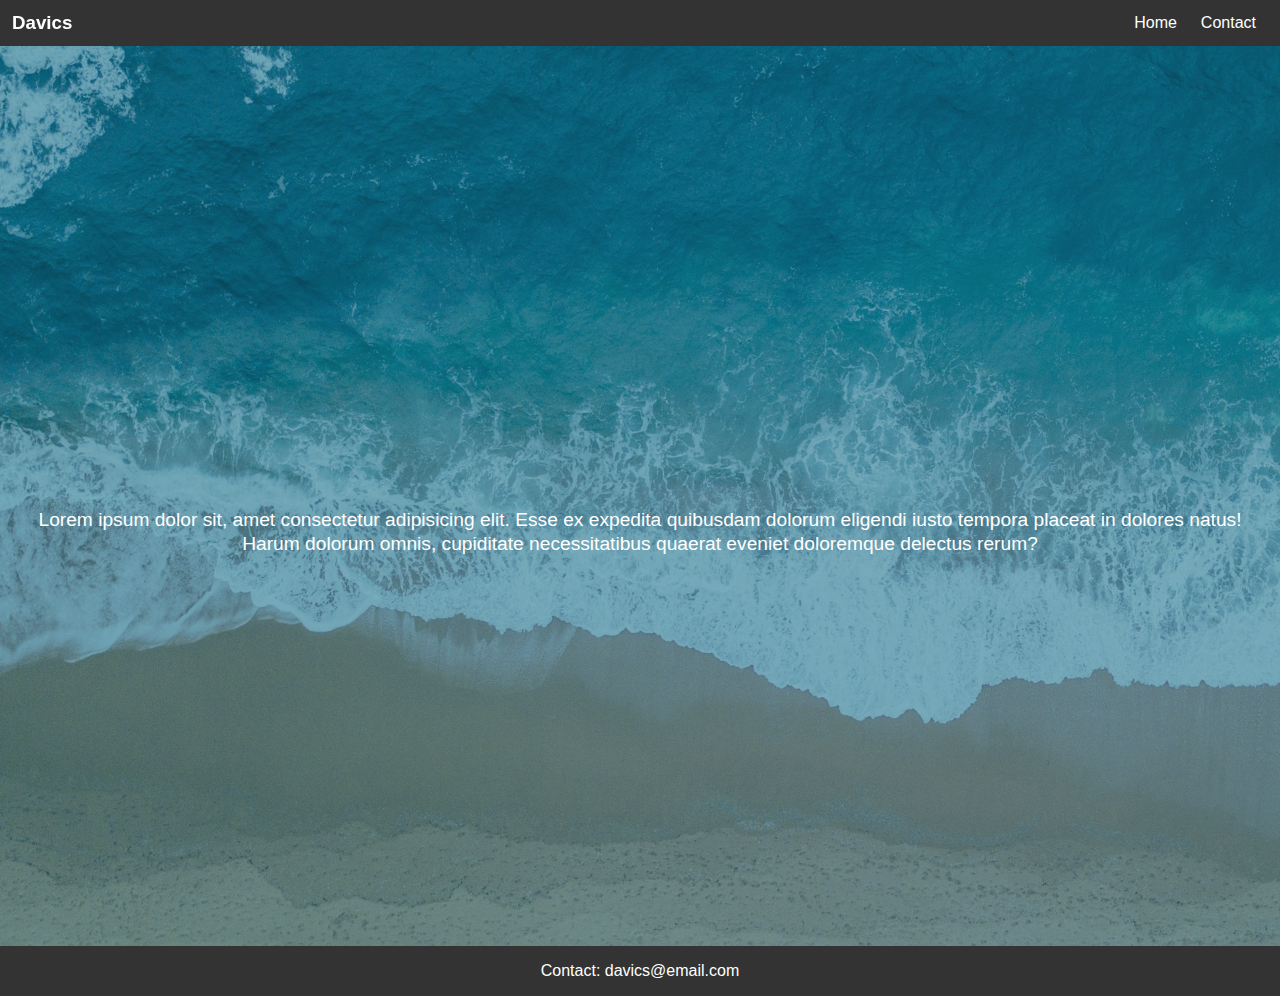
<file: index.html>
<!DOCTYPE html>
<html lang="en">
<head>
  <meta charset="UTF-8">
  <meta name="viewport" content="width=device-width, initial-scale=1.0">
  <meta http-equiv="X-UA-Compatible" content="ie=edge">
  <title>My website</title>
  <link rel="stylesheet" href="css/style.css" >
  <link rel="stylesheet" href="css/mobile.css" media="screen and (max-width:820px)">
</head>
<body>
  
<nav>
<h3>Davics</h1>  

  <ul>
    <li ><a href="#">Home</a></li>
    <li ><a href="contact.html">Contact</a></li>
  </ul>
</nav>

<header>

  <div class="container">

    <h1>Welcome To My Page </h1>

    <p>
      Lorem ipsum dolor sit, amet consectetur
       adipisicing elit. Esse ex expedita quibusdam 
       dolorum eligendi iusto tempora placeat in 
       dolores natus! Harum dolorum omnis, cupiditate 
      necessitatibus quaerat eveniet doloremque delectus rerum?
    </p>

  </div>
</header>


<!--
  footer
-->
<footer>
  <p>Contact: davics@email.com</p>
</footer>

</body>
</html>
</file>
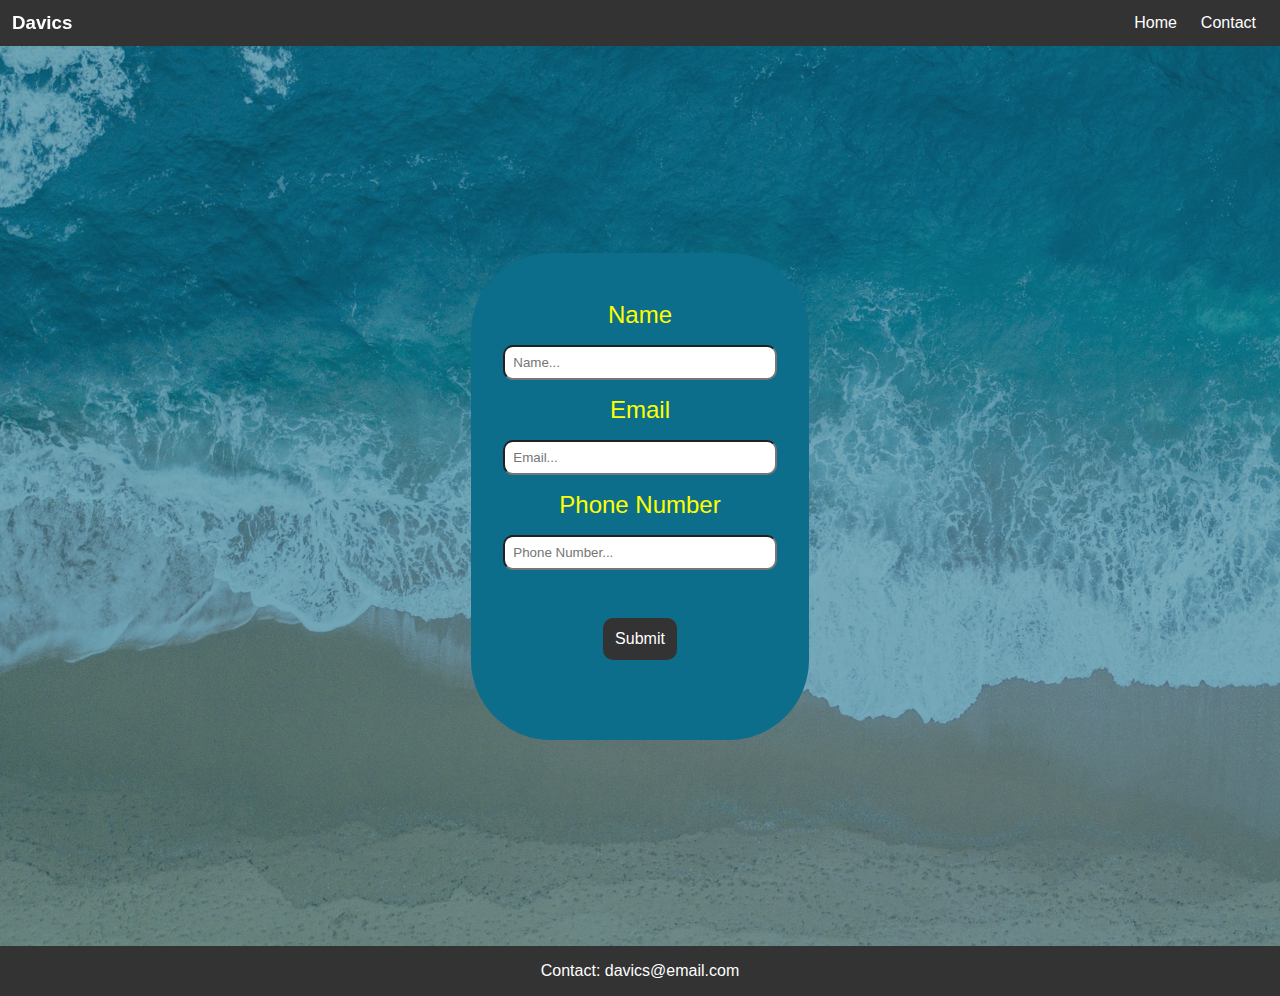
<file: contact.html>
<!DOCTYPE html>
<html lang="en">
<head>
  <meta charset="UTF-8">
  <meta name="viewport" content="width=device-width, initial-scale=1.0">
  <meta http-equiv="X-UA-Compatible" content="ie=edge">
  <title>Contact Us</title>

  <link rel="stylesheet" href="css/style.css" >
  <link rel="stylesheet" href="css/mobile.css" media="screen and (max-width:820px)">

</head>
<body>
  
  <nav>
    <h3>Davics</h1>  
    
      <ul>
        <li ><a href="index.html">Home</a></li>
        <li ><a href="contact.html">Contact</a></li>
      </ul>
    </nav>


    <section>


        <form action="#" method="GET">

            <div class="form-items">

            <div class="item">
          <label for="name">Name</label>
              <input type="text" name="name" id="name" placeholder="Name..." required>
        </div>

        <div class="item">
            <label for="email">Email</label>
                <input type="text" name="email" id="email" placeholder="Email..." required>
          </div>

          <div class="item">
              <label for="phone">Phone Number</label>
                  <input type="text" name="phone" id="phone" placeholder="Phone Number..." required>
            </div>

            <input type="submit" value="Submit" class="btn">

          </div>

          

        </form>

    </section>

<!--
  footer
-->

<footer>
  <p>Contact: davics@email.com</p>
</footer>

</body>
</html>
</file>
<file: css/style.css>
:root{
  --opacity-value:0.5;
}

*{
  box-sizing: border-box;
  padding: 0;
  margin: 0;
}

body{
  font-family: Arial, Helvetica, sans-serif;
  font-size: 16px;
  overflow-x: hidden;
}

nav{
  background: #333;
  display: flex;
  justify-content: space-between;
  align-items: center;

}

nav h3{
  padding: 0.75rem;
  color: white;
  cursor: pointer;
  transition: transform 2s ease-in-out;
}

nav h3:hover{
transform: rotateY(360deg);
}

nav ul{
  list-style: none;
  display: flex;
  padding: 0.75rem;
}

nav ul li a{
  text-decoration: none;
  color: white;
  padding: 0.75rem;
  transition: background 1s ease-in;
}

.btn{
  background: #333;
  font-size: 1rem;
  padding: 0.75rem;
  margin: 3rem 1rem;
  cursor: pointer;
  border: none;
  border-radius: 10px;
  color: white;
  transition: background 1s ease-in-out;
}

nav ul li a:hover,
.btn:hover{
  color: purple;
  background: #f4f4f4;
}

header .container{
  text-align: center;
  height: 100vh;
  position: relative;
  color: #fff;
  background: rgba(13,110,139,var(--opacity-value));
  display: flex;
  flex-direction: column;
  justify-content: center;
  align-items: center;
}

header .container::before{
  content: '';
  height: 100%;
  width: 100%;
  background: url('../img/showcase.jpg') 
  no-repeat center center/cover;
  position: absolute;
  top: 0;
  left: 0;
  z-index: -1;
}

header .container h1{
font-size: 3rem;
padding-bottom: 1rem;
animation: header1 1s forwards ease-in-out;
transform: translateY(-2000px);
}

@keyframes header1{

  to{
    transform: translateY(0px);
  }
}

header .container h1 +p{
  font-size: 1.2rem;
  line-height: 1.2;
  padding: 0 2rem;
}

/*contact*/

section{
  height: 100vh;
  display: flex;
  justify-content: center;
  align-items: center;
  position: relative;
  background: rgba(13,110,139,var(--opacity-value));
}

section::before{
  content:'';
  background: url('../img/showcase.jpg')
  no-repeat center center/cover;
  position: absolute;
  height: 100%;
  width: 100%;
  z-index: -1;
  top: 0;
  left: 0;
}

section .form-items{
  height: 100%;
  width: 100%;
  border-radius: 5rem;
  background: rgba(13,110,139,1);
  color: yellow;
  padding: 2rem;
  text-align: center;
}

section .form-items .item label{
  display: block;
  padding: 0.5rem 3rem; 
  margin: 0.5rem; 
  font-size: 1.5rem;  
}

section .form-items .item input{
padding: 0.5rem;
width: 100%;
border-radius: 10px;
}

input:focus{
  outline-color: orange;
}

/*footer*/
footer{
  color: #fff;
  background: #333;
  padding: 1rem;
  text-align: center;
}
</file>
<file: css/mobile.css>
header .container h1{
  padding-top: 0;
  padding: 1rem; 
  }

  section .form-items{
  border-radius: 3rem;
  padding: 0.2rem 2rem;
}

section .form-items .item label{
  display: block;
  padding: 0.1rem 1rem;
  padding-top: 0.6rem;
  margin: 0.1rem;
  font-size: 1.5rem;  
}

section .form-items .item input{
padding: 0.2rem;
width: 100%;
border-radius: 10px;
}
</file>
